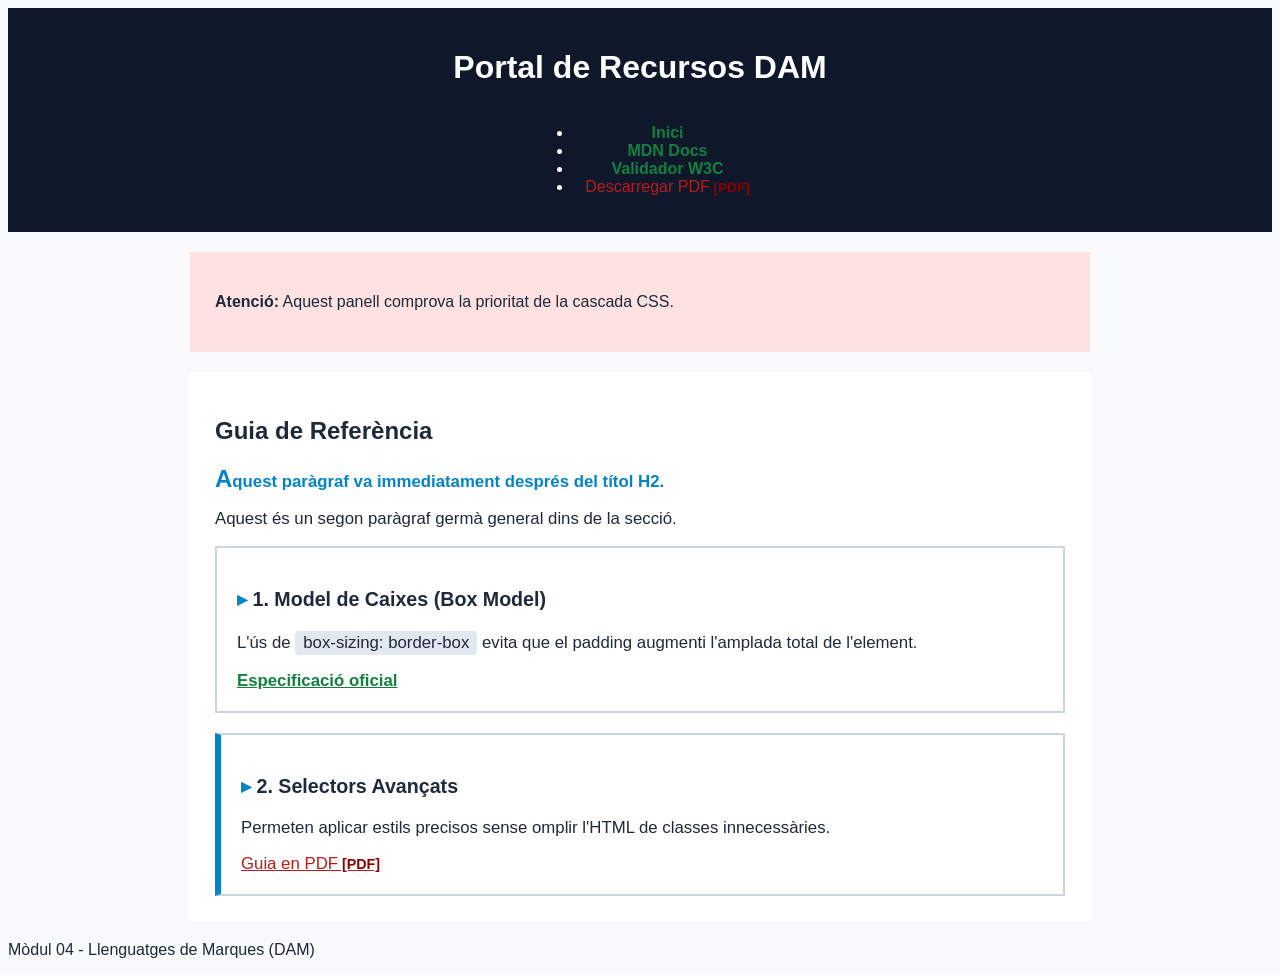
<file: index.html>
<!DOCTYPE html>
<html lang="ca">
<head>
    <meta charset="UTF-8">
    <meta name="viewport" content="width=device-width, initial-scale=1.0">
    <meta name="author" content="Nom i Cognoms de l'Alumne">
    <title>Pràctica 2 CSS - Selectors, Cascada i Box Model</title>
    
    <!-- 1. Ubicació Externa -->
    <link rel="stylesheet" href="estils.css">

    <!-- 2. Ubicació Interna -->
    <style>
        .caixa-avis {
            background-color: #fef08a; /* Groc clar */
            border-color: #eab308;
        }
    </style>
</head>
<body>

    <header id="capcalera">
        <h1>Portal de Recursos DAM</h1>
        <nav class="menu">
            <ul>
                <li><a href="#inici">Inici</a></li>
                <li><a href="https://developer.mozilla.org" target="_blank">MDN Docs</a></li>
                <li><a href="https://validator.w3.org" target="_blank">Validador W3C</a></li>
                <li><a href="apunts-css.pdf">Descarregar PDF</a></li>
            </ul>
        </nav>
    </header>

    <main id="contingut">
        <!-- 3. Ubicació En Línia (Inline) -->
        <div class="caixa-avis" style="background-color: #fee2e2; border-color: #ef4444;">
            <p><strong>Atenció:</strong> Aquest panell comprova la prioritat de la cascada CSS.</p>
        </div>

        <section class="llistat-recursos">
            <h2>Guia de Referència</h2>
            <p class="intro">Aquest paràgraf va immediatament després del títol H2.</p>
            <p>Aquest és un segon paràgraf germà general dins de la secció.</p>

            <article class="fitxa">
                <h3>1. Model de Caixes (Box Model)</h3>
                <p>L'ús de <span class="etiqueta-inline">box-sizing: border-box</span> evita que el padding augmenti l'amplada total de l'element.</p>
                <a href="https://www.w3schools.com/css/css3_box-sizing.asp" target="_blank">Especificació oficial</a>
            </article>

            <article class="fitxa">
                <h3>2. Selectors Avançats</h3>
                <p>Permeten aplicar estils precisos sense omplir l'HTML de classes innecessàries.</p>
                <a href="guia-selectors.pdf">Guia en PDF</a>
            </article>
        </section>
    </main>

    <footer>
        <p>Mòdul 04 - Llenguatges de Marques (DAM)</p>
    </footer>

</body>
</html>
</file>
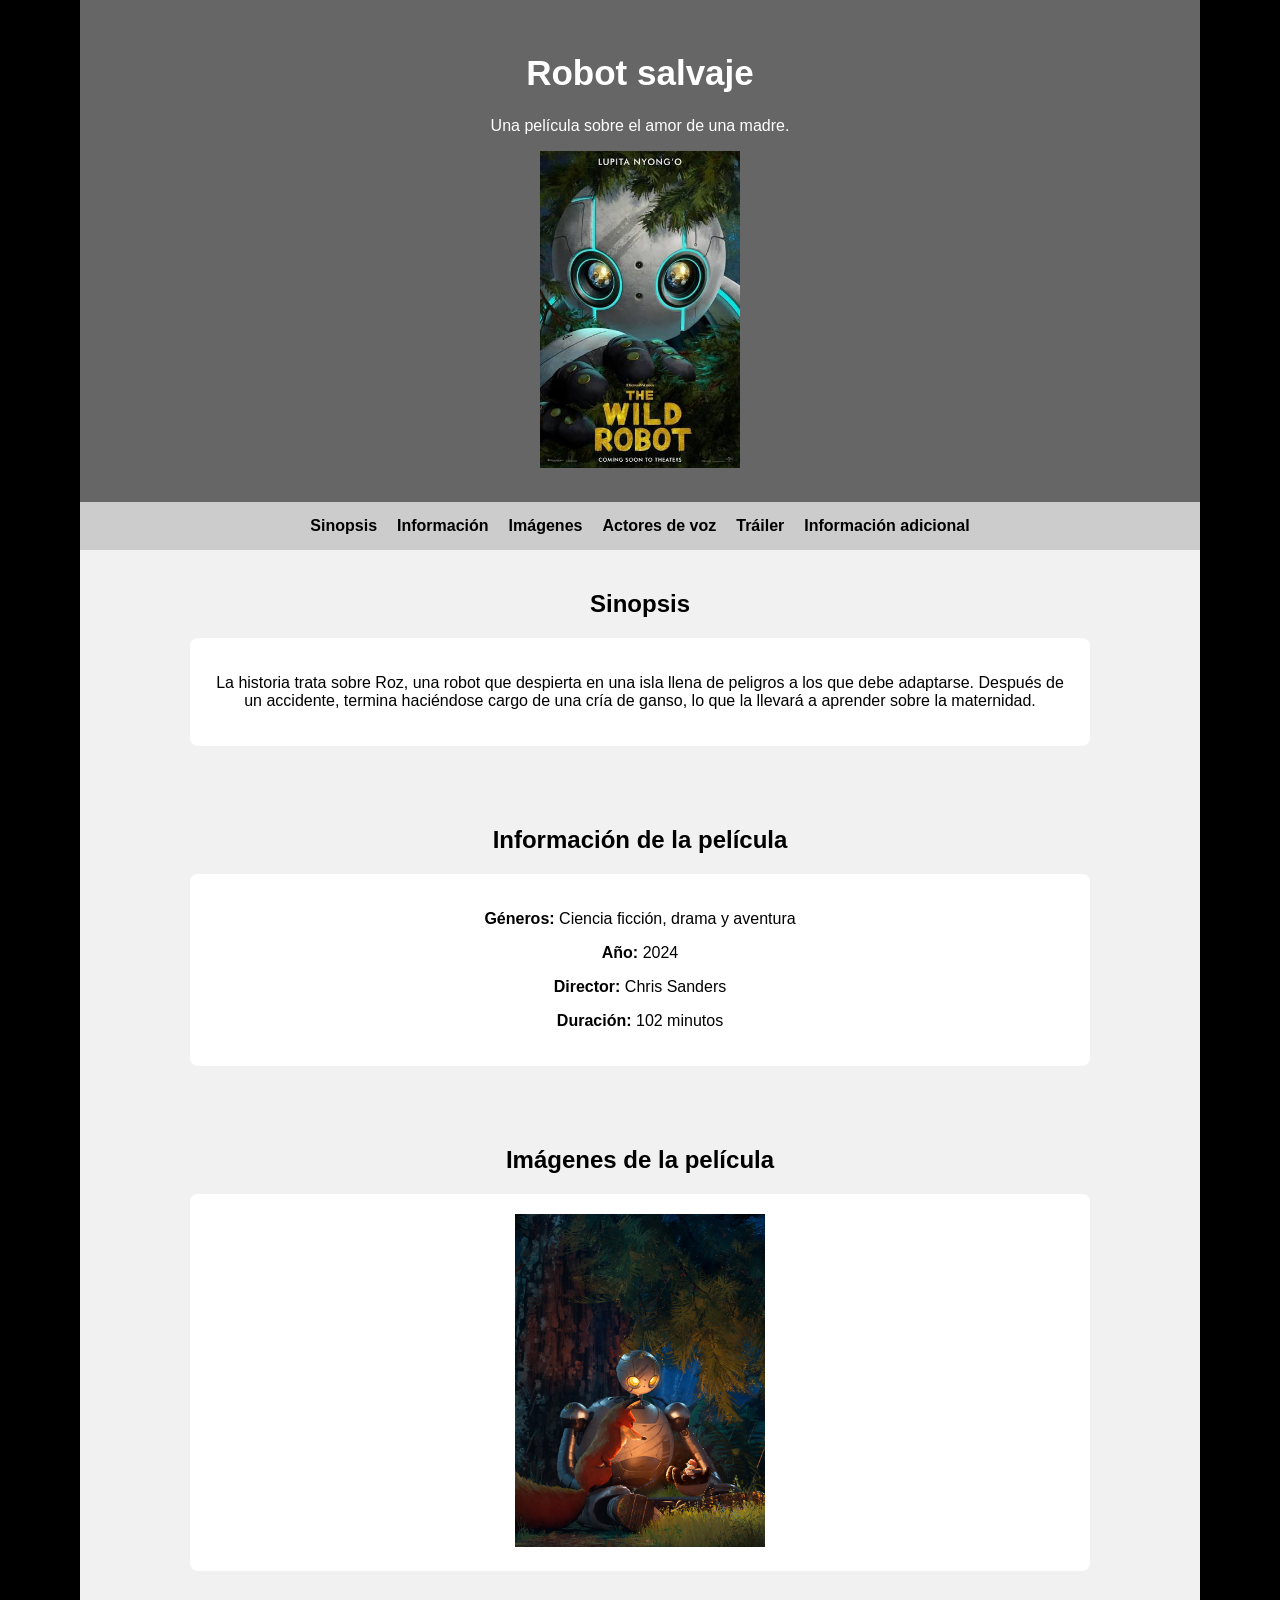
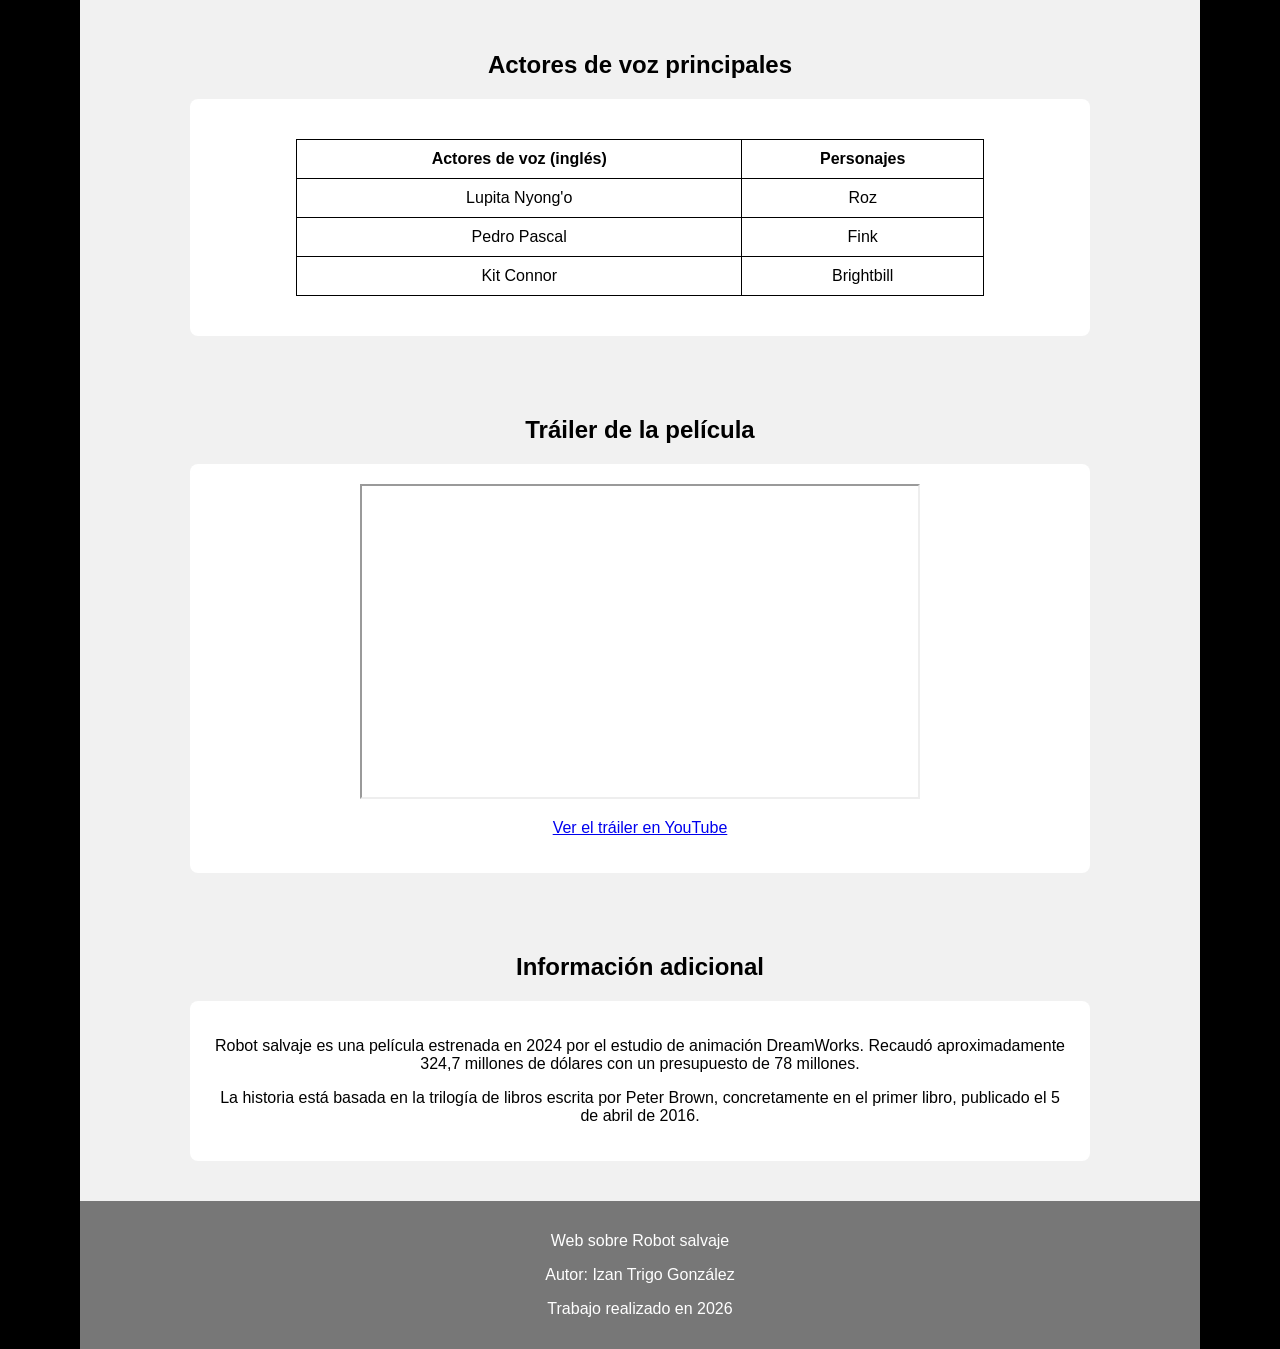
<file: esem.html>
<!DOCTYPE html>
<html lang="es">
<head>
    <meta charset="UTF-8">
    <meta name="author" content="Izan Trigo González">
    <meta name="date" content="14/10/2026">
    <meta name="description" content="En esta web mostraré un poco sobre una película que me interesa mucho.">
    <meta name="viewport" content="width=device-width, initial-scale=1.0">
    <meta name="referrer" content="strict-origin-when-cross-origin">
    <title>Una web sobre una peli: Robot salvaje</title>
    <style>
        * {
            box-sizing: border-box;
        }
        html {
            scroll-behavior: smooth;
        }
        body {
            margin: 0;
            border-left: 80px solid black;
            border-right: 80px solid black;
            font-family: Arial, Helvetica, sans-serif;
            text-align: center;
        }
        header {
            background-color: #666;
            padding: 30px;
            text-align: center;
            color: white;
        }
        header h1 {
            font-size: 35px;
        }
        header img {
            max-width: 100%;
            height: auto;
        }
        nav {
            background-color: #ccc;
            padding: 15px;
        }
        nav ul {
            list-style-type: none;
            padding: 0;
            margin: 0;
            display: flex;
            justify-content: center;
            flex-wrap: wrap;
            gap: 20px;
        }
        nav a {
            color: black;
            text-decoration: none;
            font-weight: bold;
        }
        nav a:hover {
            text-decoration: underline;
        }
        section {
            padding: 20px;
            background-color: #f1f1f1;
        }
        article {
            padding: 20px;
            margin: 20px auto;
            max-width: 900px;
            background-color: white;
            border-radius: 8px;
        }
        article img {
            max-width: 100%;
            height: auto;
        }
        table {
            width: 80%;
            margin: 20px auto;
            border-collapse: collapse;
            text-align: center;
        }
        th, td {
            padding: 10px;
            border: 1px solid black;
        }
        iframe {
            max-width: 100%;
        }
        footer {
            background-color: #777;
            padding: 15px;
            text-align: center;
            color: white;
        }
        @media (max-width: 600px) {
            body {
                border-left: 10px solid black;
                border-right: 10px solid black;
            }
            nav ul {
                flex-direction: column;
                gap: 12px;
            }

            table {
                width: 100%;
            }
        }
    </style>
</head>
<body>
    <header>
        <h1>Robot salvaje</h1>
        <p>Una película sobre el amor de una madre.</p>
        <img src="imagenes/imagen1.jpg"
             alt="Imagen principal de la película"
             width="200">
    </header>
    <nav>
        <ul>
            <li><a href="#sinopsis">Sinopsis</a></li>
            <li><a href="#informacion">Información</a></li>
            <li><a href="#imagenes">Imágenes</a></li>
            <li><a href="#actores">Actores de voz</a></li>
            <li><a href="#trailer">Tráiler</a></li>
            <li><a href="#adicional">Información adicional</a></li>
        </ul>
    </nav>
    <section id="sinopsis">
        <h2>Sinopsis</h2>
        <article>
            <p>
                La historia trata sobre Roz, una robot que despierta en una
                isla llena de peligros a los que debe adaptarse. Después de
                un accidente, termina haciéndose cargo de una cría de ganso,
                lo que la llevará a aprender sobre la maternidad.
            </p>
        </article>
    </section>
    <section id="informacion">
        <h2>Información de la película</h2>
        <article>
            <p><strong>Géneros:</strong> Ciencia ficción, drama y aventura</p>
            <p><strong>Año:</strong> 2024</p>
            <p><strong>Director:</strong> Chris Sanders</p>
            <p><strong>Duración:</strong> 102 minutos</p>
        </article>
    </section>
    <section id="imagenes">
        <h2>Imágenes de la película</h2>
        <article>
            <img src="imagenes/imagen2.jpg"
                 alt="Escena de la película"
                 width="250">
        </article>
    </section>
    <section id="actores">
        <h2>Actores de voz principales</h2>
        <article>
            <table>
                <thead>
                    <tr>
                        <th>Actores de voz (inglés)</th>
                        <th>Personajes</th>
                    </tr>
                </thead>
                <tbody>
                    <tr>
                        <td>Lupita Nyong'o</td>
                        <td>Roz</td>
                    </tr>
                    <tr>
                        <td>Pedro Pascal</td>
                        <td>Fink</td>
                    </tr>
                    <tr>
                        <td>Kit Connor</td>
                        <td>Brightbill</td>
                    </tr>
                </tbody>
            </table>
        </article>
    </section>
    <section id="trailer">
        <h2>Tráiler de la película</h2>
        <article>
            <iframe
                width="560"
                height="315"
                src="https://www.youtube.com/embed/VY9lcYA4RT4"
                title="Tráiler de Robot salvaje"
                allowfullscreen>
            </iframe>
            <p>
                <a href="https://www.youtube.com/results?search_query=Robot+salvaje+trailer+oficial"
                   target="_blank"
                   rel="noopener noreferrer">
                    Ver el tráiler en YouTube
                </a>
            </p>
        </article>
    </section>
    <section id="adicional">
        <h2>Información adicional</h2>
        <article>
            <p>
                Robot salvaje es una película estrenada en 2024 por el
                estudio de animación DreamWorks. Recaudó aproximadamente
                324,7 millones de dólares con un presupuesto de 78 millones.
            </p>
            <p>
                La historia está basada en la trilogía de libros escrita
                por Peter Brown, concretamente en el primer libro,
                publicado el 5 de abril de 2016.
            </p>
        </article>
    </section>
    <footer>
        <p>Web sobre Robot salvaje</p>
        <p>Autor: Izan Trigo González</p>
        <p>Trabajo realizado en 2026</p>
    </footer>
</body>
</html>
</file>
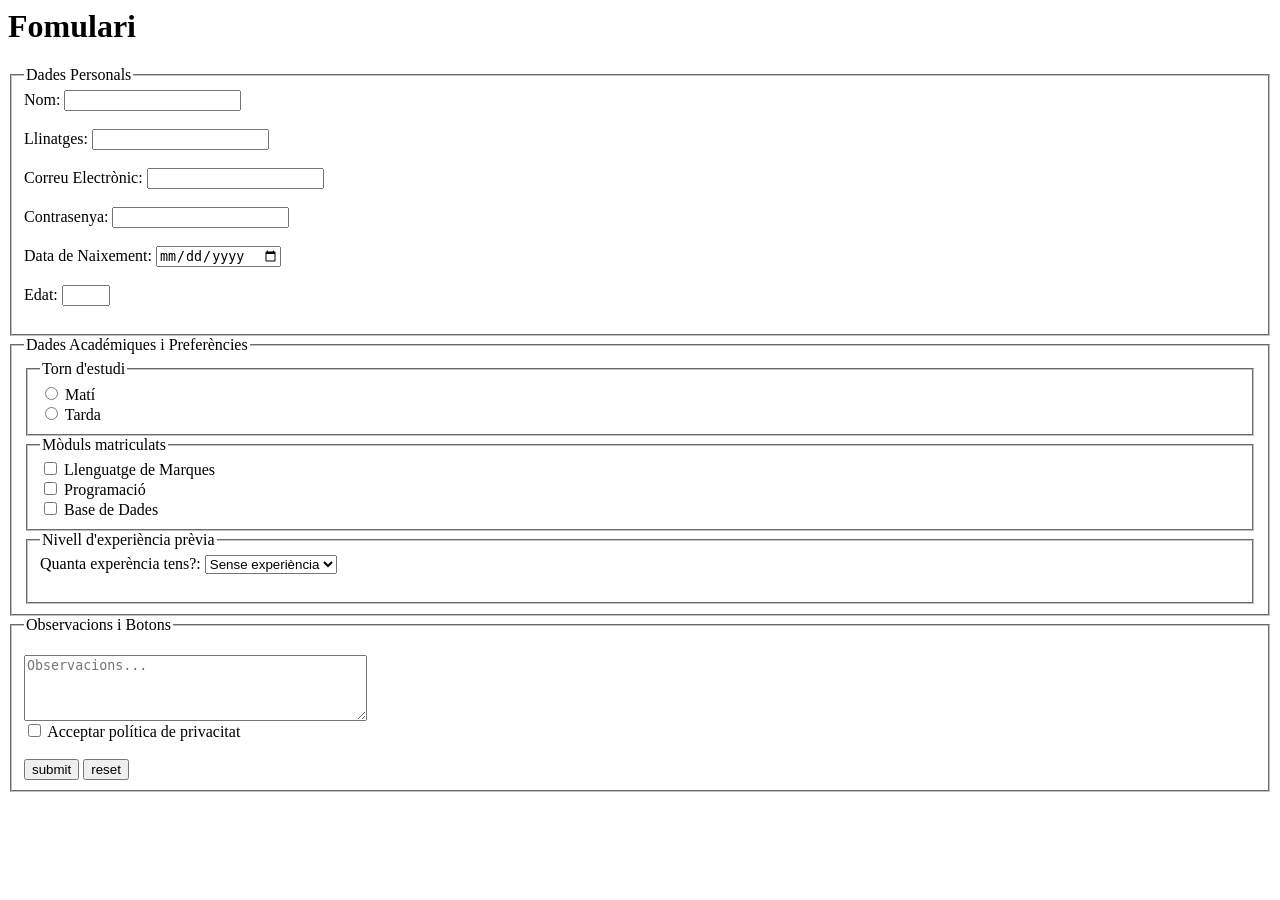
<file: formulari.html>
<!DOCTOPY html>
<html>
<body>

<h1>Fomulari</h1>
<form action="#" method="POST">
    <fieldset>
        <legend>Dades Personals</legend>
        <label for="fname">Nom:</label>
        <input type="text" id="fname" name="fname"><br><br>
        <label for="lname">Llinatges:</label>
        <input type="text" id="lname" name="lname"><br><br>
        <label for="email">Correu Electrònic:</label>
        <input type="email" id="email" name="email"><br><br>
        <label for="pwd">Contrasenya:</label>
        <input type="password" id="pwd" name="pwd"><br><br>
        <label for="naixement">Data de Naixement:</label>
        <input type="date" id="naixement" name="naixement"><br><br>
        <label for="edat">Edat:</label>
        <input type="number" id="edat" name="edat" min="16" max="99"><br><br>
    </fieldset>
    <fieldset>
        <legend>Dades Académiques i Preferències</legend>
            <fieldset>
                <legend>Torn d'estudi</legend>
                    <input type="radio" id="matí" name="torn" value="matí">
                    <label for="matí">Matí</label><br>
                    <input type="radio" id="tarda" name="torn" value="tarda">
                    <label for="tarda">Tarda</label><br>
            </fieldset>
            <fieldset>
                <legend>Mòduls matriculats</legend>
                    <input type="checkbox" id="llenguatge_marques" name="mòdul" value="llenguatge_marques">
                    <label for="llenguatge_marques">Llenguatge de Marques</label><br>
                    <input type="checkbox" id="programació" name="mòdul" value="programació">
                    <label for="programació">Programació</label><br>
                    <input type="checkbox" id="base_dades" name="mòdul" value="base_dades">
                    <label for="base_dades">Base de Dades</label><br>
            </fieldset>
            <fieldset>
                <legend>Nivell d'experiència prèvia</legend>
                    <label for="experiència">Quanta experència tens?:</label>
                    <select name="experiència" id="experiència">
                        <option value="sense">Sense experiència</option>
                        <option value="bàsic">Bàsic</option>
                        <option value="intermedi">Intermedi</option>
                        <option value="avançat">Avançat</option>
                    </select>
                    <br><br>
            </fieldset>
    </fieldset>
    <fieldset>
        <legend>Observacions i Botons</legend>
            <p><label for="observacions"></label></p>
            <textarea id="observacions" name="observacions" rows="4" cols="40" placeholder="Observacions..."></textarea>
            <br>
            <input type="checkbox" id="privacitat" name="privacitat" value="acceptar" required>
            <label for="privacitat">Acceptar política de privacitat</label><br><br>
            <input type="submit" value="submit">
            <input type="reset"  value="reset">
     </fieldset>
</form>
</body>
</html>
</file>
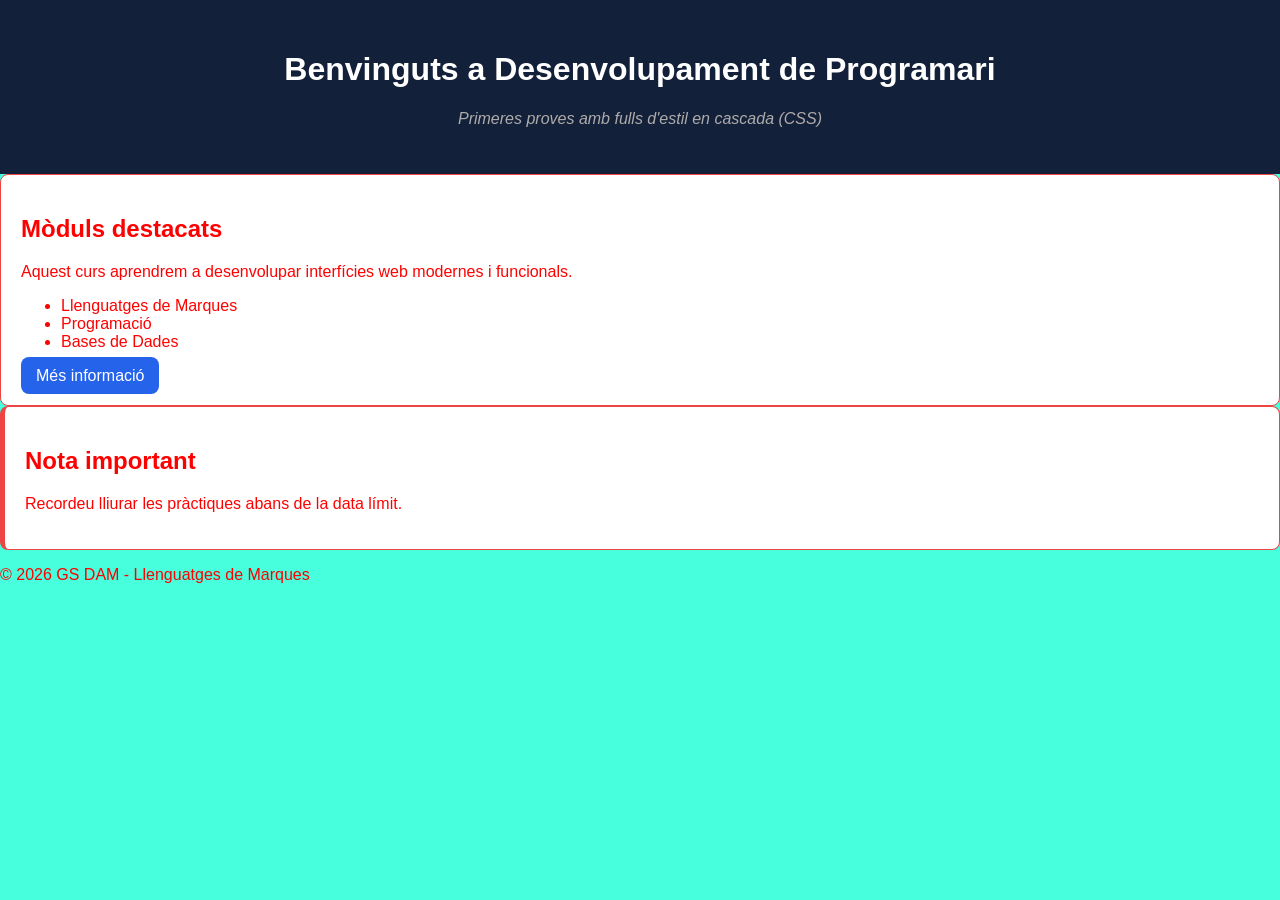
<file: introduccio_estils.html>
<!DOCTYPE html>
<html lang="ca">
<head>
    <meta charset="UTF-8">
    <meta name="author" content="Nom de l'Alumne">
    <meta name="viewport" content="width=device-width, initial-scale=1.0">
    <link rel="stylesheet" href="style.css">
    <title>Primera Pàgina amb CSS</title>
</head>
<body>

    <header id="main-header">
        <h1>Benvinguts a Desenvolupament de Programari</h1>
        <p class="subtitol">Primeres proves amb fulls d'estil en cascada (CSS)</p>
    </header>

    <main class="container">
        <section class="card">
            <h2>Mòduls destacats</h2>
            <p>Aquest curs aprendrem a desenvolupar interfícies web modernes i funcionals.</p>
            <ul>
                <li class="destacat">Llenguatges de Marques</li>
                <li>Programació</li>
                <li>Bases de Dades</li>
            </ul>
            <a href="#" class="btn">Més informació</a>
        </section>

        <section class="card alert-box">
            <h2>Nota important</h2>
            <p>Recordeu lliurar les pràctiques abans de la data límit.</p>
        </section>
    </main>

    <footer>
        <p>&copy; 2026 GS DAM - Llenguatges de Marques</p>
    </footer>

</body>
</html>
</file>
<file: estils.css>
/*Aplicar selector universal per establir-lo a tota sa pagina*/
* {
    box-sizing: border-box
}
/*Configuració de body*/
body {
    font-family: "Segoe UI", Tahoma, sans-serif;
    color:#1e293b;
    background-color:#f8fafc
}
/*Definir regla per .caixa-avis*/
.caixa-avis {
    background-color :#dbeafe;
    margin-bottom: 20px;
    padding: 15px
}
/*Definir caracteristiques de capçalera*/
#capcalera {
    text-align: center;
    color: white;
    background-color:#0f172a;
    padding: 20px
}
/*Menu horizontal*/
.menu {
    display: inline-block;
    margin-left: 15px
}
/*Configuració del contenidor principal*/
#contingut {
    width: 85%;
    max-width: 900px;
    margin: 20px auto
}
/*Crear caixes*/
.fitxa {
    background-color: white;
    border-style: solid;
    border-width: 2px;
    border-color: #cbd5e1;
    padding: 20px;
    margin-bottom: 20px
}
/*Configurar una etiqueta dins una caixa*/
.etiqueta-inline {
    display: inline-block;
    background-color: #e2e8f0;
    padding: 2px 8px;
    border-radius: 4px
}
/*Configura els enllaços del menu*/
nav a {
    text-decoration: none;
    color: white;
    padding: 8px 12px
}
/*Aplicar regles solament als fills directes de #contingut*/
#contingut > * {
    background-color: white;
    padding: 25px
}
/*Cambiar color i font solament al paragraf que segueix h2*/
h2 + * {
    font-weight: bold;
    color:#0284c7
}
/*Cambiar la mida de tots els paragrafs que segueixen despres de h2*/
h2 ~ * {
    font-size: 1.05rem
}
/*Dona color als enllaços que obrin una nova pestanya. */
a[href]:not([href$=".pdf"]) {
    color:#15803d;
    font-weight: bold
}
/*Dona color als enllaços que obrin un arxiu PDF*/
a[href$=".pdf"] {
    color:#b91c1c
}
/*Efectes al pasar el ratoli sobre els enllaços*/
.menu a:hover {
    background-color:#334155;
    border-radius: 8px;
    padding: 4px 8px;
}
/*Configurar l'ultima targeta*/
.fitxa:last-child {
    margin-bottom: 0;
    border-left: 6px solid #0284c7
}
/*Afegir una fletxa abans dels tituls de les fitxes*/
.fitxa h3::before {
    content: "▸ ";
    color: #0284c7;
}

/*Afegir l'etiqueta [PDF] despres del enllaç PDF*/
a[href$=".pdf"]::after {
    content: " [PDF]";
    color: #8B0000;
    font-size: 0.85em;
    font-weight: bold;
}
/* Destaca la primera lletra del paragraf de introducció*/
.intro::first-letter {
    font-size: 1.5rem;
    color: #0284c7;
}



/*Pregunta de reflexió: Quin color de fons mostra el navegador per a .caixa-avis i per què? Què passaria si afegissis !important al fitxer extern?
Es mostra amb un color rosa pastís pàl·lid, ja que el color es definex dins on es defineix la clase, lo que té prioritat sobre quan es defineix fora de sa clase.
Si afegisim sa regla !important, es pasaria a tomar com prioritat el fitxer extern.*/
</file>
<file: style.css>
body {
    font-family: Arial, sans-serif;
    background-color: rgb(71, 255, 221);
    color: red;
    margin: 0px;
    padding: 0px
}

#main-header {
    background-color: rgb(19, 32, 57);
    text-align: center;
    color: rgb(255, 255, 255);
    padding: 30px

}

.subtitol {
    font-style: italic;
    color: rgb(174, 171, 171)
}

.card {
    background-color: rgb(255, 255, 255);
    margin: 20 auto;
    padding: 20px;
    border-style: solid;
    border-width: 1px;
    border-color:#ef4444;
    border-radius: 8px
}

.alert-box {
    border-left: 5px solid #ef4444
}

.btn {
    background-color: #2563eb;
    color: white;
    text-decoration: none;
    padding: 10px 15px;
    border-radius: 8px;
}

.btn:hover {
    background-color: #1d4ed8
}
</file>
